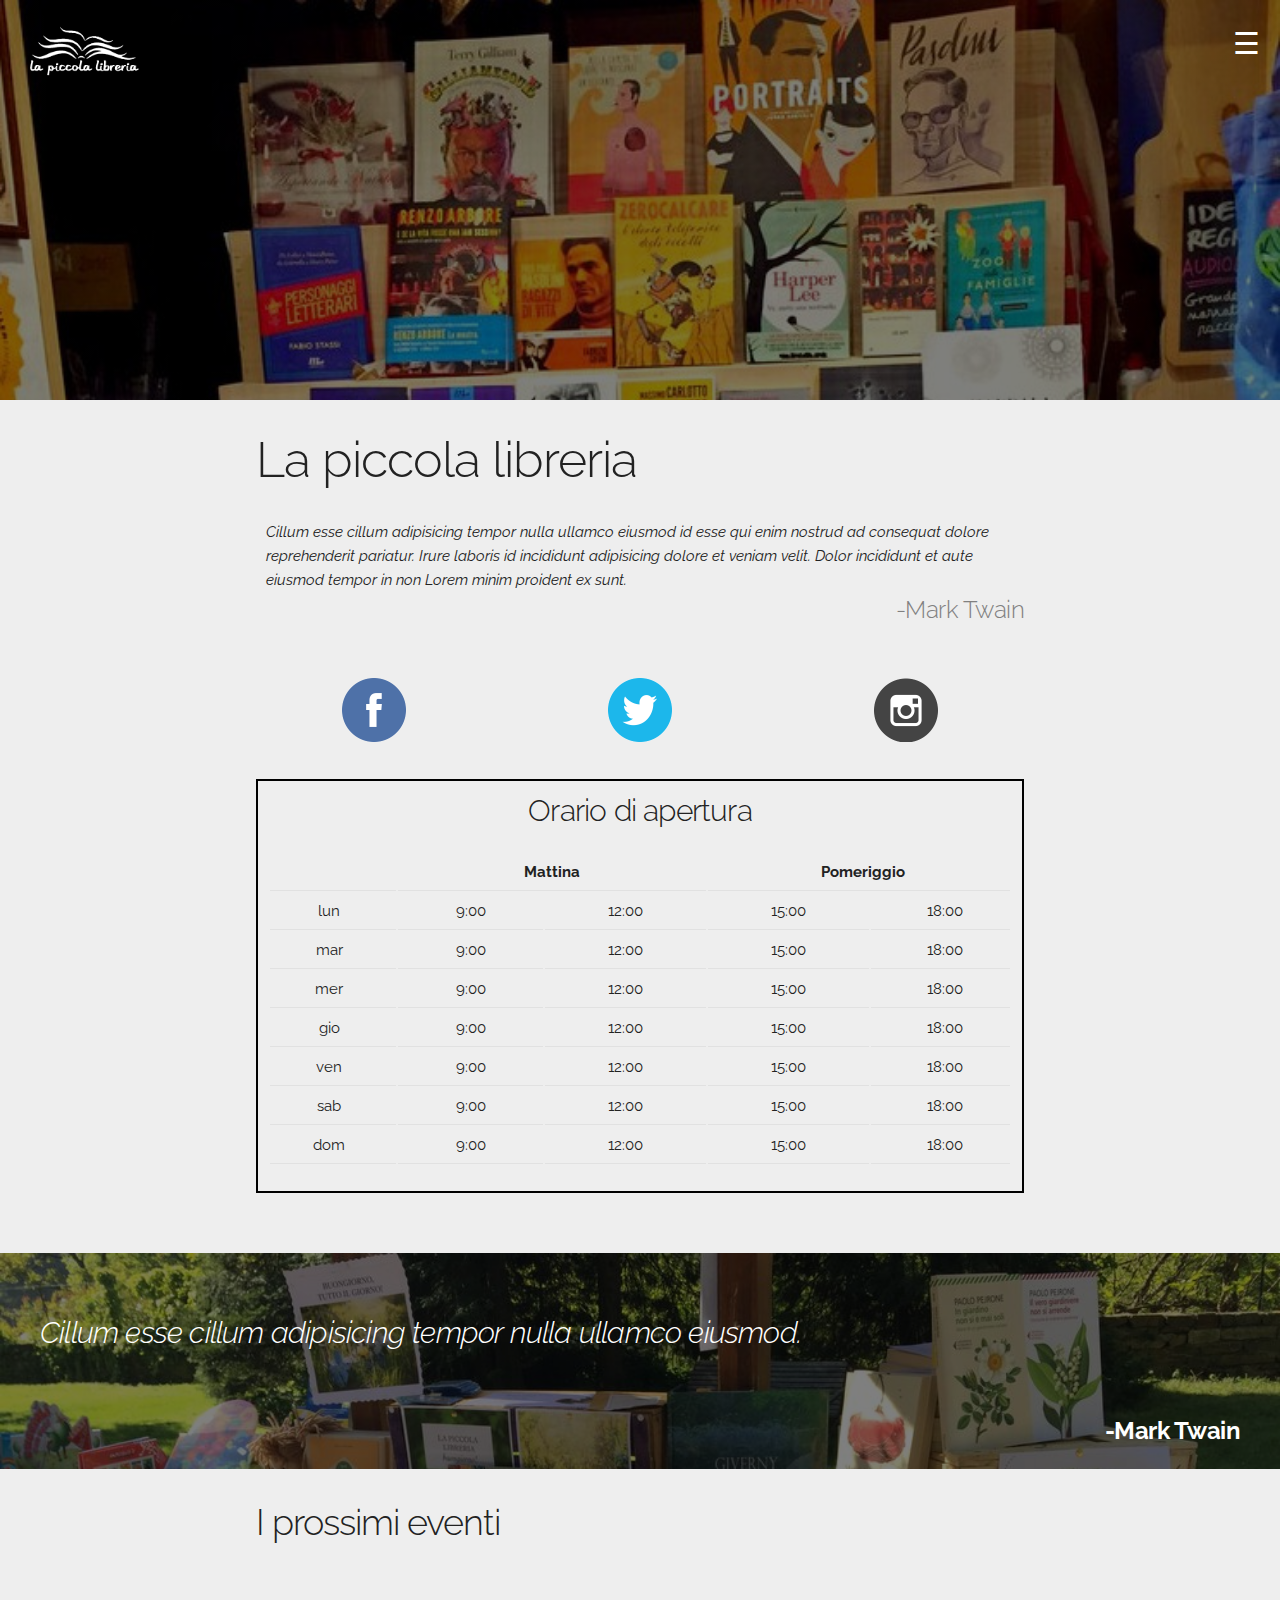
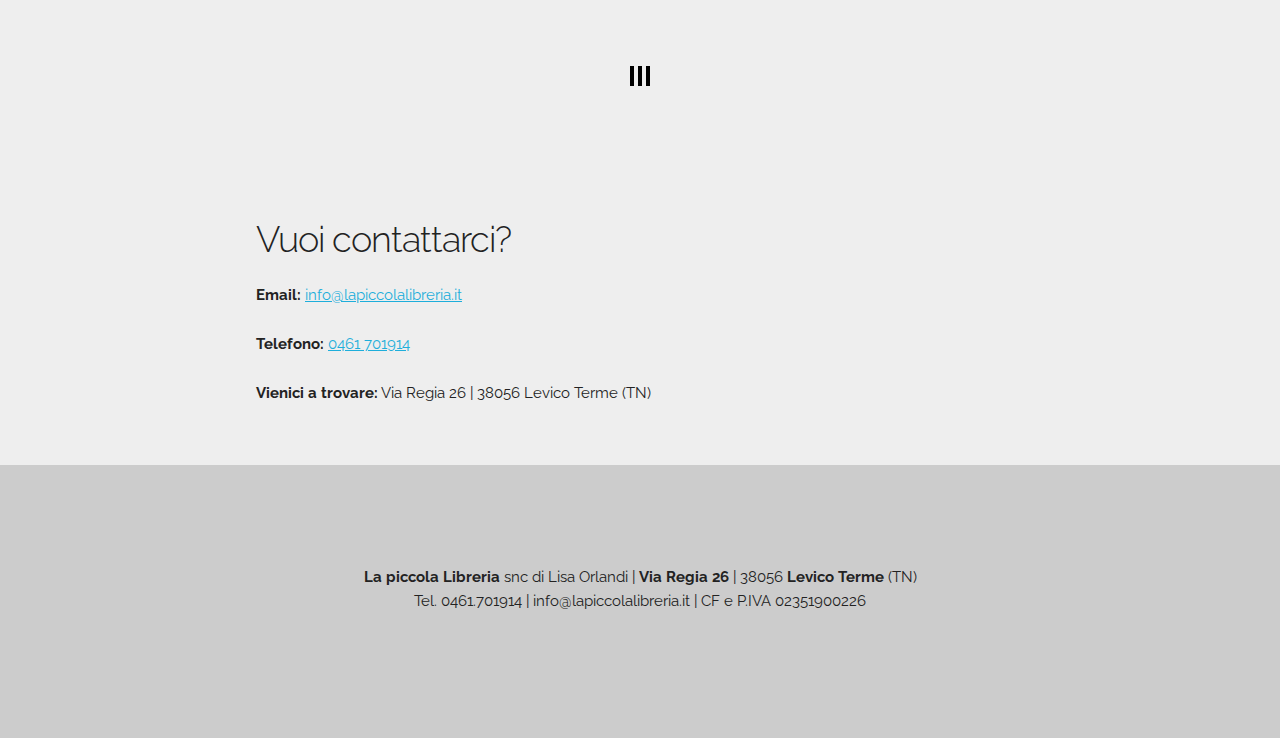
<file: index.html>
<!DOCTYPE html>
<html lang="it">

<head>
  <!-- MANIFEST
  –––––––––––––––––––––––––––––––––––––––––––––––––– -->
  <link href="https://lellefood.github.io/libreria/manifest.json" rel="manifest"> 

  <!-- Basic Page Needs
    –––––––––––––––––––––––––––––––––––––––––––––––––– -->
  <meta charset="utf-8">
  <title>La piccola libreria di Lisa Orlandi</title>
  <meta name="description" content="piccola libreria levico terme">
  <meta name="author" content="@lellefood">

  <!-- Metas
    –––––––––––––––––––––––––––––––––––––––––––––––––– -->
  <meta name="viewport" content="width=device-width, initial-scale=1">

  <link rel="apple-touch-icon" sizes="180x180" href="/apple-touch-icon.png">
  <link rel="icon" type="image/png" sizes="32x32" href="/favicon-32x32.png">
  <link rel="icon" type="image/png" sizes="16x16" href="/favicon-16x16.png">
  <link rel="manifest" href="/manifest.json">
  <link rel="mask-icon" href="/safari-pinned-tab.svg" color="#333333">
  <meta name="apple-mobile-web-app-title" content="Libreria">
  <meta name="application-name" content="Libreria">
  <meta name="theme-color" content="#333333">

  <!-- FONT
    –––––––––––––––––––––––––––––––––––––––––––––––––– -->
  <link href="//fonts.googleapis.com/css?family=Raleway:400,300,600" rel="stylesheet" type="text/css">

  <!-- CSS
    –––––––––––––––––––––––––––––––––––––––––––––––––– -->
  <link rel="stylesheet" href="css/skeleton.css">
  <link rel="stylesheet" href="css/index.css" />

  <!-- JS
    –––––––––––––––––––––––––––––––––––––––––––––––––– -->
  <script src="js/index.js"></script>
</head>

<body>
  <div id="myNav" class="overlay">
    <a href="javascript:void(0)" class="closebtn" onclick="closeNav()">&times;</a>
    <div class="overlay-content">
      <a onclick="closeNav()" href="#home">Home</a>
      <a onclick="closeNav()" href="#time-table">Orari</a>
      <a onclick="closeNav()" href="newsletter.html">Newsletter</a>
      <a onclick="closeNav()" href="#events">Eventi</a>
    </div>
  </div>
  <div class="header" id="home">
    <div class="header-top-bar">
      <a href="#">
        <img class="header-left-logo" src="img/logo_white.png" />
      </a>
      <a onclick="openNav()">
        <span class="menu-right">&#9776;</span>
        <!--<img class="svg-image menu-right" src="img/thumb/thumb_64.png" /> -->
      </a>
    </div>
  </div>
  <div class="main">
    <div class="container">
      <div class="intro section">
        <h1>La piccola libreria</h1>
        <div class="clear"></div>
      </div>
      <div class="quote section">
        <p>Cillum esse cillum adipisicing tempor nulla ullamco eiusmod id esse qui enim nostrud ad consequat dolore reprehenderit
          pariatur. Irure laboris id incididunt adipisicing dolore et veniam velit. Dolor incididunt et aute eiusmod tempor
          in non Lorem minim proident ex sunt.</p>
        <h5>-Mark Twain</h5>
        <div class="clear"></div>
      </div>
      <div class="social section">
        <div class="row">
          <div class="one-third column">
            <a href="https://www.facebook.com/lapiccolalibreria">
              <img src="img/social_fb.png" />
            </a>
          </div>
          <div class="one-third column">
            <a href="https://twitter.com/missdaplane">
              <img src="img/social_tw.png" />
            </a>
          </div>
          <div class="one-third column">
            <a href="https://www.instagram.com/missdaplane/">
              <img src="img/social_in.png" />
            </a>
          </div>
        </div>
      </div>
      <div class="time-table section" id="time-table">
        <h4>Orario di apertura</h4>
        <table class="u-full-width">
          <thead>
            <tr>
              <th> </th>
              <th colspan="2">Mattina</th>
              <th colspan="2">Pomeriggio</th>
            </tr>
          </thead>
          <tbody>
            <tr>
              <td>lun</td>
              <td>9:00</td>
              <td>12:00</td>
              <td>15:00</td>
              <td>18:00</td>
            </tr>
            <tr>
              <td>mar</td>
              <td>9:00</td>
              <td>12:00</td>
              <td>15:00</td>
              <td>18:00</td>
            </tr>
            <tr>
              <td>mer</td>
              <td>9:00</td>
              <td>12:00</td>
              <td>15:00</td>
              <td>18:00</td>
            </tr>
            <tr>
              <td>gio</td>
              <td>9:00</td>
              <td>12:00</td>
              <td>15:00</td>
              <td>18:00</td>
            </tr>
            <tr>
              <td>ven</td>
              <td>9:00</td>
              <td>12:00</td>
              <td>15:00</td>
              <td>18:00</td>
            </tr>
            <tr>
              <td>sab</td>
              <td>9:00</td>
              <td>12:00</td>
              <td>15:00</td>
              <td>18:00</td>
            </tr>
            <tr>
              <td>dom</td>
              <td>9:00</td>
              <td>12:00</td>
              <td>15:00</td>
              <td>18:00</td>
            </tr>
          </tbody>
        </table>
      </div>
    </div>
    <div class="motivation section">
      <h4>Cillum esse cillum adipisicing tempor nulla ullamco eiusmod.</h4>
      <h5>-Mark Twain</h5>
      <div class="clear"></div>
    </div>
    <div class="container">
      <div class="events section" id="events">
        <h3>I prossimi eventi</h3>
        <h4>
          <noscript>Questo sito ha bisogno di Javascript attivo per poter funzionare correttamente.</noscript>
        </h4>
        <div id="loading" class="loading-icon">
          <div class="rect rect1"></div>
          <div class="rect rect2"></div>
          <div class="rect rect3"></div>
        </div>
      </div>
      <div class="contact section">
        <h3>Vuoi contattarci?</h3>
        <p>
          <b>Email:</b>
          <a href="mailto:info@lapiccolalibreria.it">info@lapiccolalibreria.it</a>
        </p>
        <p>
          <b>Telefono:</b>
          <a href="tel:0461701914">0461 701914</a>
        </p>
        <p>
          <b>Vienici a trovare:</b> Via Regia 26 | 38056 Levico Terme (TN)
        </p>
      </div>
    </div>
    <div class="footer section">
      <p>
        <b>La piccola Libreria</b> snc di Lisa Orlandi |
        <b>Via Regia 26</b> | 38056
        <b>Levico Terme</b> (TN)
        <br /> Tel. 0461.701914 | info@lapiccolalibreria.it | CF e P.IVA 02351900226
      </p>
    </div>
</body>

</html>
</file>
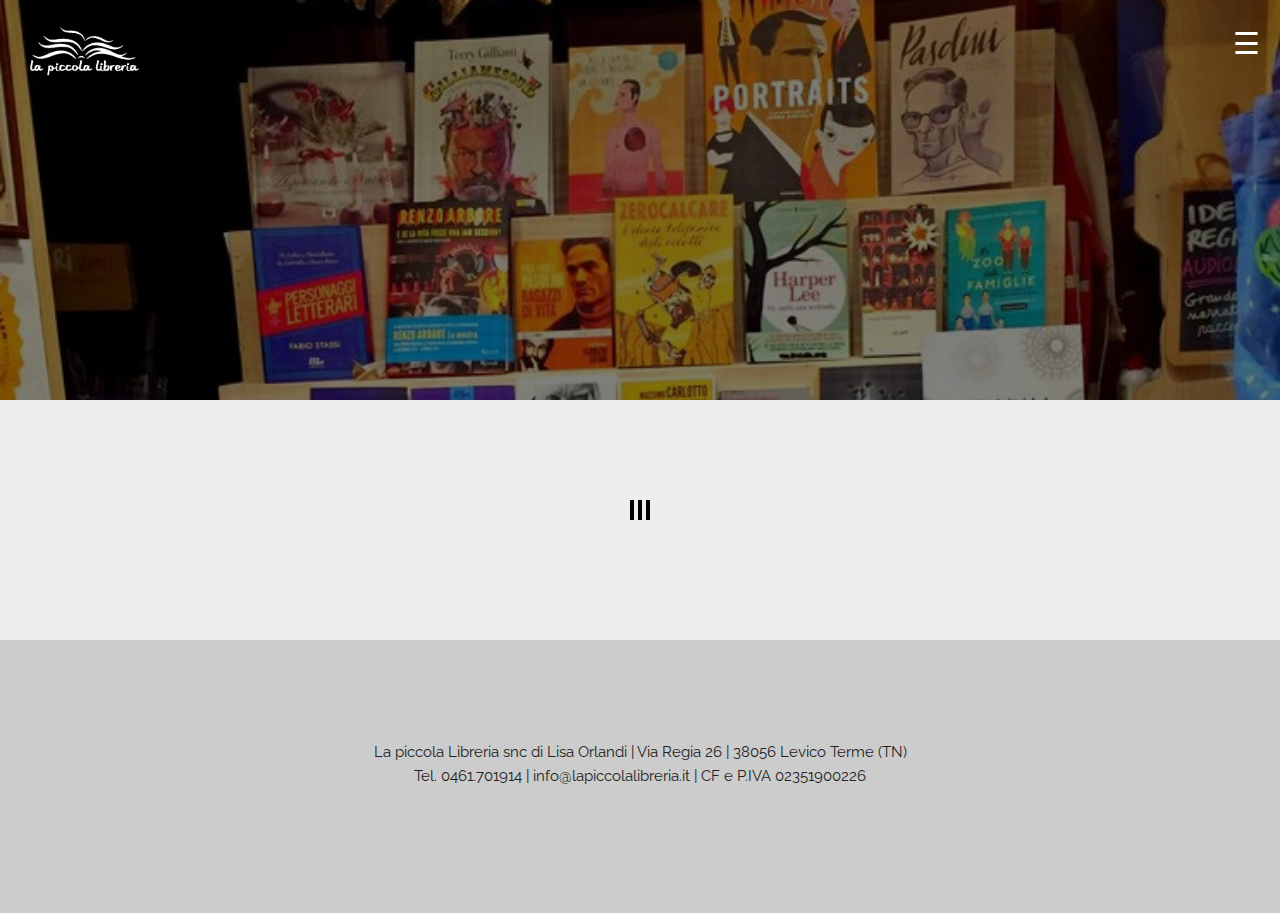
<file: event.html>
<!DOCTYPE html>
<html>
  <head>
    <!-- Basic Page Needs
    –––––––––––––––––––––––––––––––––––––––––––––––––– -->
    <meta charset="utf-8">
    <title>La piccola libreria di Lisa Orlandi</title>
    <meta name="description" content="libreria di gianni e pinotto">
    <meta name="author" content="gianni">

    <!-- Mobile Specific Metas
    –––––––––––––––––––––––––––––––––––––––––––––––––– -->
    <meta name="viewport" content="width=device-width, initial-scale=1">

    <!-- FONT
    –––––––––––––––––––––––––––––––––––––––––––––––––– -->
    <link href="//fonts.googleapis.com/css?family=Raleway:400,300,600" rel="stylesheet" type="text/css">

    <!-- CSS
    –––––––––––––––––––––––––––––––––––––––––––––––––– -->
    <link rel="stylesheet" href="css/skeleton.css">
    <link rel="stylesheet" href="css/event.css"/>

    <script src="js/event.js"></script>
  </head>
  <body>
    <div id="myNav" class="overlay">
      <a href="javascript:void(0)" class="closebtn" onclick="closeNav()">&times;</a>
      <div class="overlay-content">
        <a onclick="closeNav()" href="/index.html">Home</a>
        <a onclick="closeNav()" href="/index.html#time-table">Orari</a>
        <a onclick="closeNav()" href="/newsletter.html">Newsletter</a>
        <a onclick="closeNav()" href="/index.html#events">Eventi</a>
      </div>
    </div>
    <div class="header" id="home">
      <div class="header-top-bar">
        <a href="index.html"><img class="header-left-logo" src="img/logo_white.png"/></a>
        <a onclick="openNav()">
          <span class="menu-right">&#9776;</span>
          <!--<img class="svg-image menu-right" src="img/thumb/thumb_64.png" /> -->
        </a>
      </div>
    </div>
    <div class="main">
      <div class="container">
        <div class="loading-icon">
          <div class="rect rect1"></div>
          <div class="rect rect2"></div>
          <div class="rect rect3"></div>
        </div>
      </div>
    </div>
    <div class="footer section">
      <p>
        La piccola Libreria snc di Lisa Orlandi | Via Regia 26 | 38056 Levico Terme (TN) <br />
Tel. 0461.701914 | info@lapiccolalibreria.it | CF e P.IVA 02351900226
      </p>
    </div>
  </body>
</html>
</file>
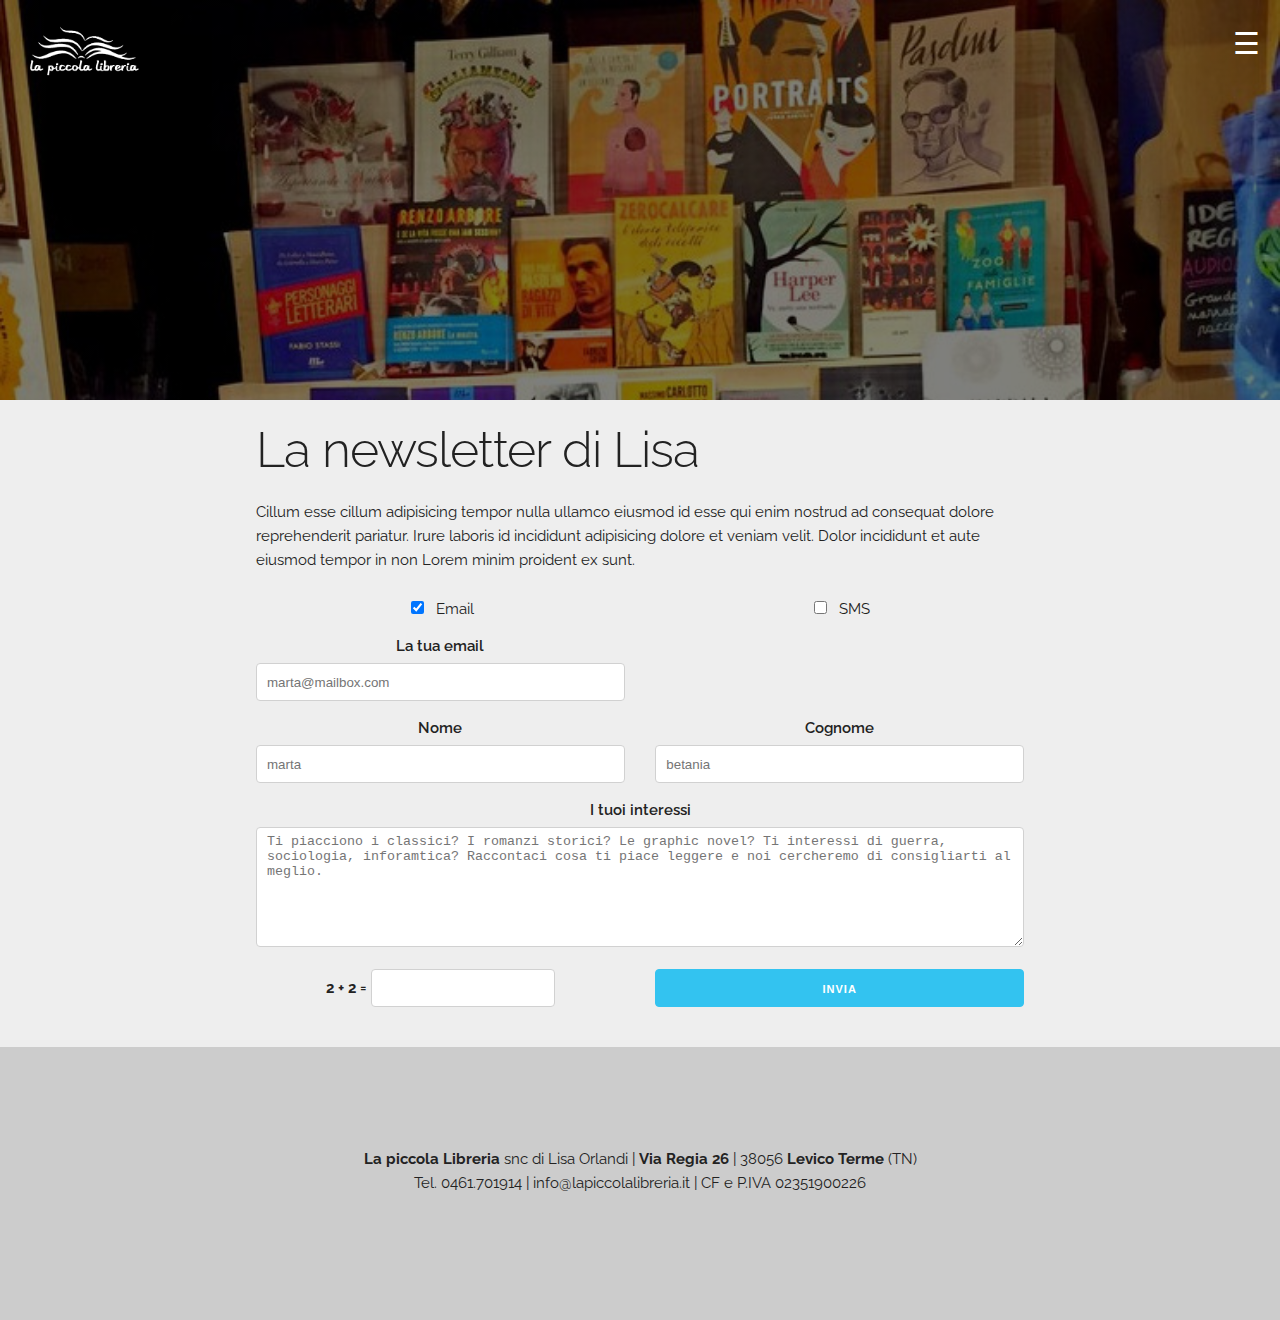
<file: newsletter.html>
<!DOCTYPE html>
<html>
  <head>
    <!-- Basic Page Needs
    –––––––––––––––––––––––––––––––––––––––––––––––––– -->
    <meta charset="utf-8">
    <title>La piccola libreria di Lisa Orlandi</title>
    <meta name="description" content="libreria di gianni e pinotto">
    <meta name="author" content="gianni">

    <!-- Mobile Specific Metas
    –––––––––––––––––––––––––––––––––––––––––––––––––– -->
    <meta name="viewport" content="width=device-width, initial-scale=1">

    <!-- FONT
    –––––––––––––––––––––––––––––––––––––––––––––––––– -->
    <link href="//fonts.googleapis.com/css?family=Raleway:400,300,600" rel="stylesheet" type="text/css">

    <!-- CSS
    –––––––––––––––––––––––––––––––––––––––––––––––––– -->
    <link rel="stylesheet" href="css/skeleton.css">
    <link rel="stylesheet" href="css/newsletter.css"/>

    <!-- JS
    –––––––––––––––––––––––––––––––––––––––––––––––––– -->
    <script src="js/localforage.js"></script>
    <script src="js/newsletter.js"></script>
  </head>
  <body>
    <div id="myNav" class="overlay">
      <a href="javascript:void(0)" class="closebtn" onclick="closeNav()">&times;</a>
      <div class="overlay-content">
        <a onclick="closeNav()" href="index.html">Home</a>
        <a onclick="closeNav()" href="index.html#time-table">Orari</a>
        <a onclick="closeNav()" href="#">Newsletter</a>
        <a onclick="closeNav()" href="index.html">Eventi</a>
      </div>
    </div>
    <div class="header" id="home">
      <div class="header-top-bar">
        <a href="index.html"><img class="header-left-logo" src="img/logo_white.png"/></a>
        <a onclick="openNav()">
          <span class="menu-right">&#9776;</span>
          <!--<img class="svg-image menu-right" src="img/thumb/thumb_64.png" /> -->
        </a>
      </div>
    </div>
    <div class="main">
      <div class="container">
        <div class="title section">
          <h1>La newsletter di Lisa</h1>
          <p>
            Cillum esse cillum adipisicing tempor nulla ullamco eiusmod id esse qui enim nostrud ad consequat dolore reprehenderit pariatur. Irure laboris id incididunt adipisicing dolore et veniam velit. Dolor incididunt et aute eiusmod tempor in non Lorem minim proident ex sunt.
          </p>
        </div>
        <div class="form section">
          <form id="newsletterForm">
            <div class="row">
              <div class="ever-half column">
                <label>
                  <input onclick="checkedEmail()" id="emailCheckbox" checked type="checkbox">
                  <span class="label-body">Email</span>
                </label>
              </div>
              <div class="ever-half column">
                <label>
                  <input onclick="checkedSMS()" id="SMSCheckbox" type="checkbox">
                  <span class="label-body">SMS</span>
                </label>
              </div>
            </div>
            <div class="row">
              <div class="one-half column" id="emailInputDiv">
                <label for="emailInput">La tua email</label>
                  <input class="u-full-width" placeholder="marta@mailbox.com" id="emailInput" type="email">
              </div>
              <div class="one-half column" id="phoneInputDiv">
                <label for="phoneInput">Il tuo numero di telefono</label>
                  <input class="u-full-width" placeholder="342 123456" id="phoneInput" type="tel">
              </div>
            </div>
            <div class="row">
              <div class="one-half column">
                <label for="nameInput">Nome</label>
                  <input class="u-full-width" placeholder="marta" id="nameInput" type="text">
              </div>
              <div class="one-half column">
                <label for="surnameInput">Cognome</label>
                  <input class="u-full-width" placeholder="betania" id="surnameInput" type="text">
              </div>
            </div>
            <div class="row">
              <label for="notes">I tuoi interessi</label>
              <textarea class="u-full-width" placeholder="Ti piacciono i classici? I romanzi storici? Le graphic novel? Ti interessi di guerra, sociologia, inforamtica? Raccontaci cosa ti piace leggere e noi cercheremo di consigliarti al meglio." id="notes"></textarea>
            </div>
            <div class="row">
              <div class="ever-half column">
                <b id="robotCheckQuestion">2 + 2 =</b>
                <input id="robotCheck" type="number">
              </div>
              <div class="ever-half column">
                <input id="sendButton" class="u-full-width button-primary" value="Invia" type="submit">
              </div>
            </div>
          </form>
        </div>
      </div>
    <div class="footer section">
      <p>
        <b>La piccola Libreria</b> snc di Lisa Orlandi | <b>Via Regia 26</b> | 38056 <b>Levico Terme</b> (TN) <br />
Tel. 0461.701914 | info@lapiccolalibreria.it | CF e P.IVA 02351900226
      </p>
    </div>
  </body>
</html>
</file>
<file: css/skeleton.css>
/*
* Skeleton V2.0.4
* Copyright 2014, Dave Gamache
* www.getskeleton.com
* Free to use under the MIT license.
* http://www.opensource.org/licenses/mit-license.php
* 12/29/2014
*/


/* Table of contents
––––––––––––––––––––––––––––––––––––––––––––––––––
- Grid
- Base Styles
- Typography
- Links
- Buttons
- Forms
- Lists
- Code
- Tables
- Spacing
- Utilities
- Clearing
- Media Queries
*/


/* Grid
–––––––––––––––––––––––––––––––––––––––––––––––––– */
.container {
  position: relative;
  width: 100%;
  max-width: 960px;
  margin: 0 auto;
  padding: 0 20px;
  box-sizing: border-box; }
.column,
.columns {
  width: 100%;
  float: left;
  box-sizing: border-box; }
.one-third.column               { width: 30.6666666667%; }
.ever-half.column {
  width: 48%;
}

/* For devices larger than 400px */
@media (min-width: 400px) {
  .container {
    width: 85%;
    padding: 0; }
}

/* For devices larger than 550px */
@media (min-width: 550px) {
  .container {
    width: 80%; }
  .column,
  .columns {
    margin-left: 4%; }
  .column:first-child,
  .columns:first-child {
    margin-left: 0; }

  .one.column,
  .one.columns                    { width: 4.66666666667%; }
  .two.columns                    { width: 13.3333333333%; }
  .three.columns                  { width: 22%;            }
  .four.columns                   { width: 30.6666666667%; }
  .five.columns                   { width: 39.3333333333%; }
  .six.columns                    { width: 48%;            }
  .seven.columns                  { width: 56.6666666667%; }
  .eight.columns                  { width: 65.3333333333%; }
  .nine.columns                   { width: 74.0%;          }
  .ten.columns                    { width: 82.6666666667%; }
  .eleven.columns                 { width: 91.3333333333%; }
  .twelve.columns                 { width: 100%; margin-left: 0; }

  .one-third.column               { width: 30.6666666667%; }
  .two-thirds.column              { width: 65.3333333333%; }

  .one-half.column                { width: 48%; }

  /* Offsets */
  .offset-by-one.column,
  .offset-by-one.columns          { margin-left: 8.66666666667%; }
  .offset-by-two.column,
  .offset-by-two.columns          { margin-left: 17.3333333333%; }
  .offset-by-three.column,
  .offset-by-three.columns        { margin-left: 26%;            }
  .offset-by-four.column,
  .offset-by-four.columns         { margin-left: 34.6666666667%; }
  .offset-by-five.column,
  .offset-by-five.columns         { margin-left: 43.3333333333%; }
  .offset-by-six.column,
  .offset-by-six.columns          { margin-left: 52%;            }
  .offset-by-seven.column,
  .offset-by-seven.columns        { margin-left: 60.6666666667%; }
  .offset-by-eight.column,
  .offset-by-eight.columns        { margin-left: 69.3333333333%; }
  .offset-by-nine.column,
  .offset-by-nine.columns         { margin-left: 78.0%;          }
  .offset-by-ten.column,
  .offset-by-ten.columns          { margin-left: 86.6666666667%; }
  .offset-by-eleven.column,
  .offset-by-eleven.columns       { margin-left: 95.3333333333%; }

  .offset-by-one-third.column,
  .offset-by-one-third.columns    { margin-left: 34.6666666667%; }
  .offset-by-two-thirds.column,
  .offset-by-two-thirds.columns   { margin-left: 69.3333333333%; }

  .offset-by-one-half.column,
  .offset-by-one-half.columns     { margin-left: 52%; }

}


/* Base Styles
–––––––––––––––––––––––––––––––––––––––––––––––––– */
/* NOTE
html is set to 62.5% so that all the REM measurements throughout Skeleton
are based on 10px sizing. So basically 1.5rem = 15px :) */
html {
  font-size: 62.5%; }
body {
  font-size: 1.5em; /* currently ems cause chrome bug misinterpreting rems on body element */
  line-height: 1.6;
  font-weight: 400;
  font-family: "Raleway", "HelveticaNeue", "Helvetica Neue", Helvetica, Arial, sans-serif;
  color: #222; }


/* Typography
–––––––––––––––––––––––––––––––––––––––––––––––––– */
h1, h2, h3, h4, h5, h6 {
  margin-top: 0;
  margin-bottom: 2rem;
  font-weight: 300; }
h1 { font-size: 4.0rem; line-height: 1.2;  letter-spacing: -.1rem;}
h2 { font-size: 3.6rem; line-height: 1.25; letter-spacing: -.1rem; }
h3 { font-size: 3.0rem; line-height: 1.3;  letter-spacing: -.1rem; }
h4 { font-size: 2.4rem; line-height: 1.35; letter-spacing: -.08rem; }
h5 { font-size: 1.8rem; line-height: 1.5;  letter-spacing: -.05rem; }
h6 { font-size: 1.5rem; line-height: 1.6;  letter-spacing: 0; }

/* Larger than phablet */
@media (min-width: 550px) {
  h1 { font-size: 5.0rem; }
  h2 { font-size: 4.2rem; }
  h3 { font-size: 3.6rem; }
  h4 { font-size: 3.0rem; }
  h5 { font-size: 2.4rem; }
  h6 { font-size: 1.5rem; }
}

p {
  margin-top: 0; }


/* Links
–––––––––––––––––––––––––––––––––––––––––––––––––– */
a {
  color: #1EAEDB; }
a:hover {
  color: #0FA0CE; }


/* Buttons
–––––––––––––––––––––––––––––––––––––––––––––––––– */
.button,
button,
input[type="submit"],
input[type="reset"],
input[type="button"] {
  display: inline-block;
  height: 38px;
  padding: 0 30px;
  color: #555;
  text-align: center;
  font-size: 11px;
  font-weight: 600;
  line-height: 38px;
  letter-spacing: .1rem;
  text-transform: uppercase;
  text-decoration: none;
  white-space: nowrap;
  background-color: transparent;
  border-radius: 4px;
  border: 1px solid #bbb;
  cursor: pointer;
  box-sizing: border-box; }
.button:hover,
button:hover,
input[type="submit"]:hover,
input[type="reset"]:hover,
input[type="button"]:hover,
.button:focus,
button:focus,
input[type="submit"]:focus,
input[type="reset"]:focus,
input[type="button"]:focus {
  color: #333;
  border-color: #888;
  outline: 0; }
.button.button-primary,
button.button-primary,
input[type="submit"].button-primary,
input[type="reset"].button-primary,
input[type="button"].button-primary {
  color: #FFF;
  background-color: #33C3F0;
  border-color: #33C3F0; }
.button.button-primary:hover,
button.button-primary:hover,
input[type="submit"].button-primary:hover,
input[type="reset"].button-primary:hover,
input[type="button"].button-primary:hover,
.button.button-primary:focus,
button.button-primary:focus,
input[type="submit"].button-primary:focus,
input[type="reset"].button-primary:focus,
input[type="button"].button-primary:focus {
  color: #FFF;
  background-color: #1EAEDB;
  border-color: #1EAEDB; }


/* Forms
–––––––––––––––––––––––––––––––––––––––––––––––––– */
input[type="email"],
input[type="number"],
input[type="search"],
input[type="text"],
input[type="tel"],
input[type="url"],
input[type="password"],
textarea,
select {
  height: 38px;
  padding: 6px 10px; /* The 6px vertically centers text on FF, ignored by Webkit */
  background-color: #fff;
  border: 1px solid #D1D1D1;
  border-radius: 4px;
  box-shadow: none;
  box-sizing: border-box; }
/* Removes awkward default styles on some inputs for iOS */
input[type="email"],
input[type="number"],
input[type="search"],
input[type="text"],
input[type="tel"],
input[type="url"],
input[type="password"],
textarea {
  -webkit-appearance: none;
     -moz-appearance: none;
          appearance: none; }
textarea {
  min-height: 120px;
  padding-top: 6px;
  padding-bottom: 6px; }
input[type="email"]:focus,
input[type="number"]:focus,
input[type="search"]:focus,
input[type="text"]:focus,
input[type="tel"]:focus,
input[type="url"]:focus,
input[type="password"]:focus,
textarea:focus,
select:focus {
  border: 1px solid #33C3F0;
  outline: 0; }
label,
legend {
  display: block;
  margin-bottom: .5rem;
  font-weight: 600; }
fieldset {
  padding: 0;
  border-width: 0; }
input[type="checkbox"],
input[type="radio"] {
  display: inline; }
label > .label-body {
  display: inline-block;
  margin-left: .5rem;
  font-weight: normal; }


/* Lists
–––––––––––––––––––––––––––––––––––––––––––––––––– */
ul {
  list-style: circle inside; }
ol {
  list-style: decimal inside; }
ol, ul {
  padding-left: 0;
  margin-top: 0; }
ul ul,
ul ol,
ol ol,
ol ul {
  margin: 1.5rem 0 1.5rem 3rem;
  font-size: 90%; }
li {
  margin-bottom: 1rem; }


/* Code
–––––––––––––––––––––––––––––––––––––––––––––––––– */
code {
  padding: .2rem .5rem;
  margin: 0 .2rem;
  font-size: 90%;
  white-space: nowrap;
  background: #F1F1F1;
  border: 1px solid #E1E1E1;
  border-radius: 4px; }
pre > code {
  display: block;
  padding: 1rem 1.5rem;
  white-space: pre; }


/* Tables
–––––––––––––––––––––––––––––––––––––––––––––––––– */
th,
td {
  padding: 6px 8px;
  text-align: center;
  border-bottom: 1px solid #E1E1E1; }
th:first-child,
td:first-child {
  padding-left: 0; }
th:last-child,
td:last-child {
  padding-right: 0; }


/* Spacing
–––––––––––––––––––––––––––––––––––––––––––––––––– */
button,
.button {
  margin-bottom: 1rem; }
input,
textarea,
select,
fieldset {
  margin-bottom: 1.5rem; }
pre,
blockquote,
dl,
figure,
table,
p,
ul,
ol,
form {
  margin-bottom: 2.5rem; }


/* Utilities
–––––––––––––––––––––––––––––––––––––––––––––––––– */
.u-full-width {
  width: 100%;
  box-sizing: border-box; }
.u-max-full-width {
  max-width: 100%;
  box-sizing: border-box; }
.u-pull-right {
  float: right; }
.u-pull-left {
  float: left; }


/* Misc
–––––––––––––––––––––––––––––––––––––––––––––––––– */
hr {
  margin-top: 3rem;
  margin-bottom: 3.5rem;
  border-width: 0;
  border-top: 1px solid #E1E1E1; }


/* Clearing
–––––––––––––––––––––––––––––––––––––––––––––––––– */

/* Self Clearing Goodness */
.container:after,
.row:after,
.u-cf {
  content: "";
  display: table;
  clear: both; }


/* Media Queries
–––––––––––––––––––––––––––––––––––––––––––––––––– */
/*
Note: The best way to structure the use of media queries is to create the queries
near the relevant code. For example, if you wanted to change the styles for buttons
on small devices, paste the mobile query code up in the buttons section and style it
there.
*/


/* Larger than mobile */
@media (min-width: 400px) {}

/* Larger than phablet (also point when grid becomes active) */
@media (min-width: 550px) {}

/* Larger than tablet */
@media (min-width: 750px) {}

/* Larger than desktop */
@media (min-width: 1000px) {}

/* Larger than Desktop HD */
@media (min-width: 1200px) {}
</file>
<file: css/index.css>
body{
  background-color: #eee;
  margin: 0;
}
/* --- Overlay menu --- */
.overlay {
  height: 120%;
  width: 0;
  position: fixed;
  z-index: 5;
  top: 0;
  left: 0;
  background-color: rgb(0,0,0);
  background-color: rgba(0,0,0, 0.9);
  overflow-x: hidden;
  transition: 0.5s;
}

.overlay-content {
  position: relative;
  top: 25%;
  width: 100%;
  text-align: center;
  margin-top: 30px;
}

.overlay a {
  padding: 8px;
  text-decoration: none;
  font-size: 36px;
  color: #818181;
  display: block;
  transition: 0.3s;
}

.overlay a:hover, .overlay a:focus {
  color: #f1f1f1;
}

.overlay .closebtn {
  position: absolute;
  top: 20px;
  right: 45px;
  font-size: 60px;
}
/* --- Loading ---*/
.loading-icon {
  margin: auto;
  padding: 100px;
  width: 20px;
  height: 20px;
}
.loading-icon .rect {
  background-color: black;
  height: 100%;
  width: 4px;
  float: left;
  -webkit-animation: loading-rect 0.6s infinite ease-in-out;
  -moz-animation: loading-rect 0.6s infinite ease-in-out;
  -o-animation: loading-rect 0.6s infinite ease-in-out;
  animation: loading-rect 0.6s infinite ease-in-out;
}
.loading-icon .rect ~ .rect {
  margin-left: 4px;
}
.loading-icon .rect1 {
  -webkit-animation-delay: -0.3s;
  -moz-animation-delay: -0.3s;
  -o-animation-delay: -0.3s;
  animation-delay: -0.3s;
}
.loading-icon .rect2 {
  -webkit-animation-delay: -0.2s;
  -moz-animation-delay: -0.2s;
  -o-animation-delay: -0.2s;
  animation-delay: -0.2s;
}
.loading-icon .rect3 {
  -webkit-animation-delay: -0.1s;
  -moz-animation-delay: -0.1s;
  -o-animation-delay: -0.1s;
  animation-delay: -0.1s;
}
@-webkit-keyframes loading-rect{ 0%, 100% { -webkit-transform: scaleY(0.2); opacity: 0.2; } 50% { -webkit-transform: scaleY(1.0); opacity: 1; }}
@-moz-keyframes loading-rect{ 0%, 100% { -moz-transform: scaleY(0.2); opacity: 0.2; } 50% { -moz-transform: scaleY(1.0); opacity: 1; }}
@-o-keyframes loading-rect{ 0%, 100% { -o-transform: scaleY(0.2); opacity: 0.2; } 50% { -o-transform: scaleY(1.0); opacity: 1; }}
@keyframes loading-rect{ 0%, 100% {-webkit-transform: scaleY(0.2);-moz-transform: scaleY(0.2);-ms-transform: scaleY(0.2);transform: scaleY(0.2); opacity: 0.2; } 50% {-webkit-transform: scaleY(1.0);-moz-transform: scaleY(1.0);-ms-transform: scaleY(1.0);transform: scaleY(1.0); opacity: 1; };
}
/* --- General --- */
.section{
  margin: 30px 0;
}
noscript{
  border: 2px solid red;
  padding: 10px;
  border-radius: 4px;
  background-color: pink;
  color: red;
  display: block;
}
/*  --- Header --- */
.header{
  min-height: 240px;
  background-color: #ccc;
  background-image: linear-gradient(rgba(0, 0, 0, 0.5),rgba(0, 0, 0, 0.5)), url('../img/main_intro.jpg');
  background-size: cover;
}
.header-top-bar{
  padding: 20px 20px;
}
.header-left-logo{
  max-width: 128px;
}
.menu-right{
  float: right;
  font-size: 30px;
  color: white;
  cursor: pointer;
  cursor: hand;
}
/*  --- Intro --- */
.clear {
  clear: both;
}
.clear::after{
  clear: both;
  display: block;
}
.intro h1{
  margin-top: 20px;
}
.quote p{
  font-style: italic;
  padding-left: 10px;
  margin-bottom: 0;
}
.quote h5{
  float: right;
  color: grey;
}
/*  --- Social --- */
.social div div{
  text-align: center;
}
.social img{
  max-width: 64px;
}

/* --- Time-table --- */
.time-table{
  text-align: center;
  border: 2px solid black;
  padding: 0 10px;
}
.time-table h4{
  margin-top: 10px;
}

/* --- Motivation --- */
.motivation{
  color: #fff;
  min-height: 100px;
  background-color: #ccc;
  background-image: linear-gradient(rgba(0, 0, 0, 0.5),rgba(0, 0, 0, 0.5)), url('../img/cover_1.jpg');
  background-size: cover;
}
.motivation h4{
  padding: 20px 10px;
  font-style: italic;
  margin-bottom: 0;
}
.motivation h5{
  float: right;
  padding-right: 10px;
  font-weight: bold;
}
/* --- Event-card --- */
.event-card{
  color: #fff;
  background-color: #ccc;
  background-size: cover;
  border-radius: 2px;
  z-index: 3;
  min-height: 200px;
  position: relative;
  margin: 20px 0px;
}
.event-card span{
  position:absolute;
  width:100%;
  height:100%;
  top:0;
  left: 0;
  z-index: 1;
}
.event-card h4{
  padding: 20px;
  margin-bottom: 0;
}
.event-card h5{
  position: absolute;
  bottom: 10px;
  right: 30px;
  color: white;
  font-weight: 400;
}
/* --- Footer --- */
.footer{
  min-height: 50px;
  background-color: #ccc;
  margin-bottom: 0;
  text-align: center;
  padding: 100px 20px;
}
/* --- Media-queries --- */
/* Larger than mobile */
@media (min-width: 400px) {
  .header{
    min-height: 300px;
  }
}

/* Larger than phablet (also point when grid becomes active) */
@media (min-width: 550px) {
  .header{
    min-height: 330px;
  }
  .motivation h4{
    padding: 30px 20px;
  }
  .motivation h5{
    padding-right: 20px;
  }
}

/* Larger than tablet */
@media (min-width: 750px) {
  .header{
    min-height: 360px;
  }
  .container{
    width: 70%;
  }
  .motivation h4{
    padding: 40px 30px;
  }
  .motivation h5{
    padding-right: 20px;
  }
}

/* Larger than desktop */
@media (min-width: 1000px) {
  .header{
    min-height: 400px;
  }
  .container{
    width: 60%;
  }
  .motivation h4{
    padding: 60px 40px;
  }
  .motivation h5{
    padding-right: 40px;
  }
}
</file>
<file: css/event.css>
body{
  background-color: #eee;
  margin: 0;
}
/* --- Overlay menu --- */
.overlay {
  height: 100%;
  width: 0;
  position: fixed;
  z-index: 5;
  top: 0;
  left: 0;
  background-color: rgb(0,0,0);
  background-color: rgba(0,0,0, 0.9);
  overflow-x: hidden;
  transition: 0.5s;
}

.overlay-content {
  position: relative;
  top: 25%;
  width: 100%;
  text-align: center;
  margin-top: 30px;
}

.overlay a {
  padding: 8px;
  text-decoration: none;
  font-size: 36px;
  color: #818181;
  display: block;
  transition: 0.3s;
}

.overlay a:hover, .overlay a:focus {
  color: #f1f1f1;
}

.overlay .closebtn {
  position: absolute;
  top: 20px;
  right: 45px;
  font-size: 60px;
}
/* --- Loading ---*/
.loading-icon {
  margin: auto;
  padding: 100px;
  width: 20px;
  height: 20px;
}
.loading-icon .rect {
  background-color: black;
  height: 100%;
  width: 4px;
  float: left;
  -webkit-animation: loading-rect 0.6s infinite ease-in-out;
  -moz-animation: loading-rect 0.6s infinite ease-in-out;
  -o-animation: loading-rect 0.6s infinite ease-in-out;
  animation: loading-rect 0.6s infinite ease-in-out;
}
.loading-icon .rect ~ .rect {
  margin-left: 4px;
}
.loading-icon .rect1 {
  -webkit-animation-delay: -0.3s;
  -moz-animation-delay: -0.3s;
  -o-animation-delay: -0.3s;
  animation-delay: -0.3s;
}
.loading-icon .rect2 {
  -webkit-animation-delay: -0.2s;
  -moz-animation-delay: -0.2s;
  -o-animation-delay: -0.2s;
  animation-delay: -0.2s;
}
.loading-icon .rect3 {
  -webkit-animation-delay: -0.1s;
  -moz-animation-delay: -0.1s;
  -o-animation-delay: -0.1s;
  animation-delay: -0.1s;
}
@-webkit-keyframes loading-rect{ 0%, 100% { -webkit-transform: scaleY(0.2); opacity: 0.2; } 50% { -webkit-transform: scaleY(1.0); opacity: 1; }}
@-moz-keyframes loading-rect{ 0%, 100% { -moz-transform: scaleY(0.2); opacity: 0.2; } 50% { -moz-transform: scaleY(1.0); opacity: 1; }}
@-o-keyframes loading-rect{ 0%, 100% { -o-transform: scaleY(0.2); opacity: 0.2; } 50% { -o-transform: scaleY(1.0); opacity: 1; }}
@keyframes loading-rect{ 0%, 100% {-webkit-transform: scaleY(0.2);-moz-transform: scaleY(0.2);-ms-transform: scaleY(0.2);transform: scaleY(0.2); opacity: 0.2; } 50% {-webkit-transform: scaleY(1.0);-moz-transform: scaleY(1.0);-ms-transform: scaleY(1.0);transform: scaleY(1.0); opacity: 1; };
}

/* --- General --- */
.section{
  margin: 20px 0;
}
/*  --- Header --- */
.header{
  min-height: 240px;
  background-color: #ccc;
  background-image: linear-gradient(rgba(0, 0, 0, 0.5),rgba(0, 0, 0, 0.5)), url('../img/main_intro.jpg');
  background-size: cover;
}
.header-top-bar{
  padding: 20px 20px;
}
.header-left-logo{
  max-width: 128px;
}
.menu-right{
  float: right;
  font-size: 30px;
  color: white;
  cursor: pointer;
  cursor: hand;
}
/*  --- Intro --- */
.clear {
  clear: both;
}
.clear::after{
  clear: both;
  display: block;
}
.title h1{
  margin-top: 20px;
}
.quote p{
  font-style: italic;
  padding-left: 10px;
  margin-bottom: 0;
}
.quote h5{
  float: right;
  color: grey;
}

/* --- Social --- */
.social div div{
  text-align: center;
}

/* --- Motivation --- */
.motivation{
  color: #fff;
  min-height: 100px;
  background-color: #ccc;
  background-image:  url('../img/thumb/thumb_1366_768.png');
  background-size: cover;
}
.motivation p{
  padding-top: 20px;
  font-style: italic;
  padding-left: 10px;
  margin-bottom: 0;
}
.motivation h5{
  float: right;
}
/* --- Footer --- */
.footer{
  min-height: 50px;
  background-color: #ccc;
  margin-bottom: 0;
  text-align: center;
  padding: 100px 20px;
}
/* --- Media-queries --- */
/* Larger than mobile */
@media (min-width: 400px) {
  .header{
    min-height: 300px;
  }
}

/* Larger than phablet (also point when grid becomes active) */
@media (min-width: 550px) {
  .header{
    min-height: 330px;
  }
  .motivation h4{
    padding: 30px 20px;
  }
  .motivation h5{
    padding-right: 20px;
  }
}

/* Larger than tablet */
@media (min-width: 750px) {
  .header{
    min-height: 360px;
  }
  .container{
    width: 70%;
  }
  .motivation h4{
    padding: 40px 30px;
  }
  .motivation h5{
    padding-right: 20px;
  }
}

/* Larger than desktop */
@media (min-width: 1000px) {
  .header{
    min-height: 400px;
  }
  .container{
    width: 60%;
  }
  .motivation h4{
    padding: 60px 40px;
  }
  .motivation h5{
    padding-right: 40px;
  }
}
</file>
<file: css/newsletter.css>
body{
  background-color: #eee;
  margin: 0;
}
/* --- Overlay menu --- */
.overlay {
  height: 100%;
  width: 0;
  position: fixed;
  z-index: 5;
  top: 0;
  left: 0;
  background-color: rgb(0,0,0);
  background-color: rgba(0,0,0, 0.9);
  overflow-x: hidden;
  transition: 0.5s;
}

.overlay-content {
  position: relative;
  top: 25%;
  width: 100%;
  text-align: center;
  margin-top: 30px;
}

.overlay a {
  padding: 8px;
  text-decoration: none;
  font-size: 36px;
  color: #818181;
  display: block;
  transition: 0.3s;
}

.overlay a:hover, .overlay a:focus {
  color: #f1f1f1;
}

.overlay .closebtn {
  position: absolute;
  top: 20px;
  right: 45px;
  font-size: 60px;
}
.
/* --- General --- */
.section{
  margin: 20px 0;
}
/*  --- Header --- */
.header{
  min-height: 240px;
  background-color: #ccc;
  background-image: linear-gradient(rgba(0, 0, 0, 0.5),rgba(0, 0, 0, 0.5)), url('../img/main_intro.jpg');
  background-size: cover;
}
.header-top-bar{
  padding: 20px 20px;
}
.header-left-logo{
  max-width: 128px;
}
.menu-right{
  float: right;
  font-size: 30px;
  color: white;
  cursor: pointer;
  cursor: hand;
}
/*  --- Intro --- */
.clear {
  clear: both;
}
.clear::after{
  clear: both;
  display: block;
}
.title h1{
  margin-top: 20px;
}
.quote p{
  font-style: italic;
  padding-left: 10px;
  margin-bottom: 0;
}
.quote h5{
  float: right;
  color: grey;
}
/* --- Form --- */
.form{
  text-align: center;
}
#emailInputDiv{
  display: block;
}
#phoneInputDiv{
  display: none;
}
#robotCheck{
  width: 50%;
}

/* --- Social --- */
.social div div{
  text-align: center;
}

/* --- Motivation --- */
.motivation{
  color: #fff;
  min-height: 100px;
  background-color: #ccc;
  background-image:  url('../img/thumb/thumb_1366_768.png');
  background-size: cover;
}
.motivation p{
  padding-top: 20px;
  font-style: italic;
  padding-left: 10px;
  margin-bottom: 0;
}
.motivation h5{
  float: right;
}
/* --- Footer --- */
.footer{
  min-height: 50px;
  background-color: #ccc;
  margin-bottom: 0;
  text-align: center;
  padding: 100px 20px;
}
/* --- Media-queries --- */
/* Larger than mobile */
@media (min-width: 400px) {
  .header{
    min-height: 300px;
  }
}

/* Larger than phablet (also point when grid becomes active) */
@media (min-width: 550px) {
  .header{
    min-height: 330px;
  }
  .motivation h4{
    padding: 30px 20px;
  }
  .motivation h5{
    padding-right: 20px;
  }
}

/* Larger than tablet */
@media (min-width: 750px) {
  .header{
    min-height: 360px;
  }
  .container{
    width: 70%;
  }
  .motivation h4{
    padding: 40px 30px;
  }
  .motivation h5{
    padding-right: 20px;
  }
}

/* Larger than desktop */
@media (min-width: 1000px) {
  .header{
    min-height: 400px;
  }
  .container{
    width: 60%;
  }
  .motivation h4{
    padding: 60px 40px;
  }
  .motivation h5{
    padding-right: 40px;
  }
}
</file>
